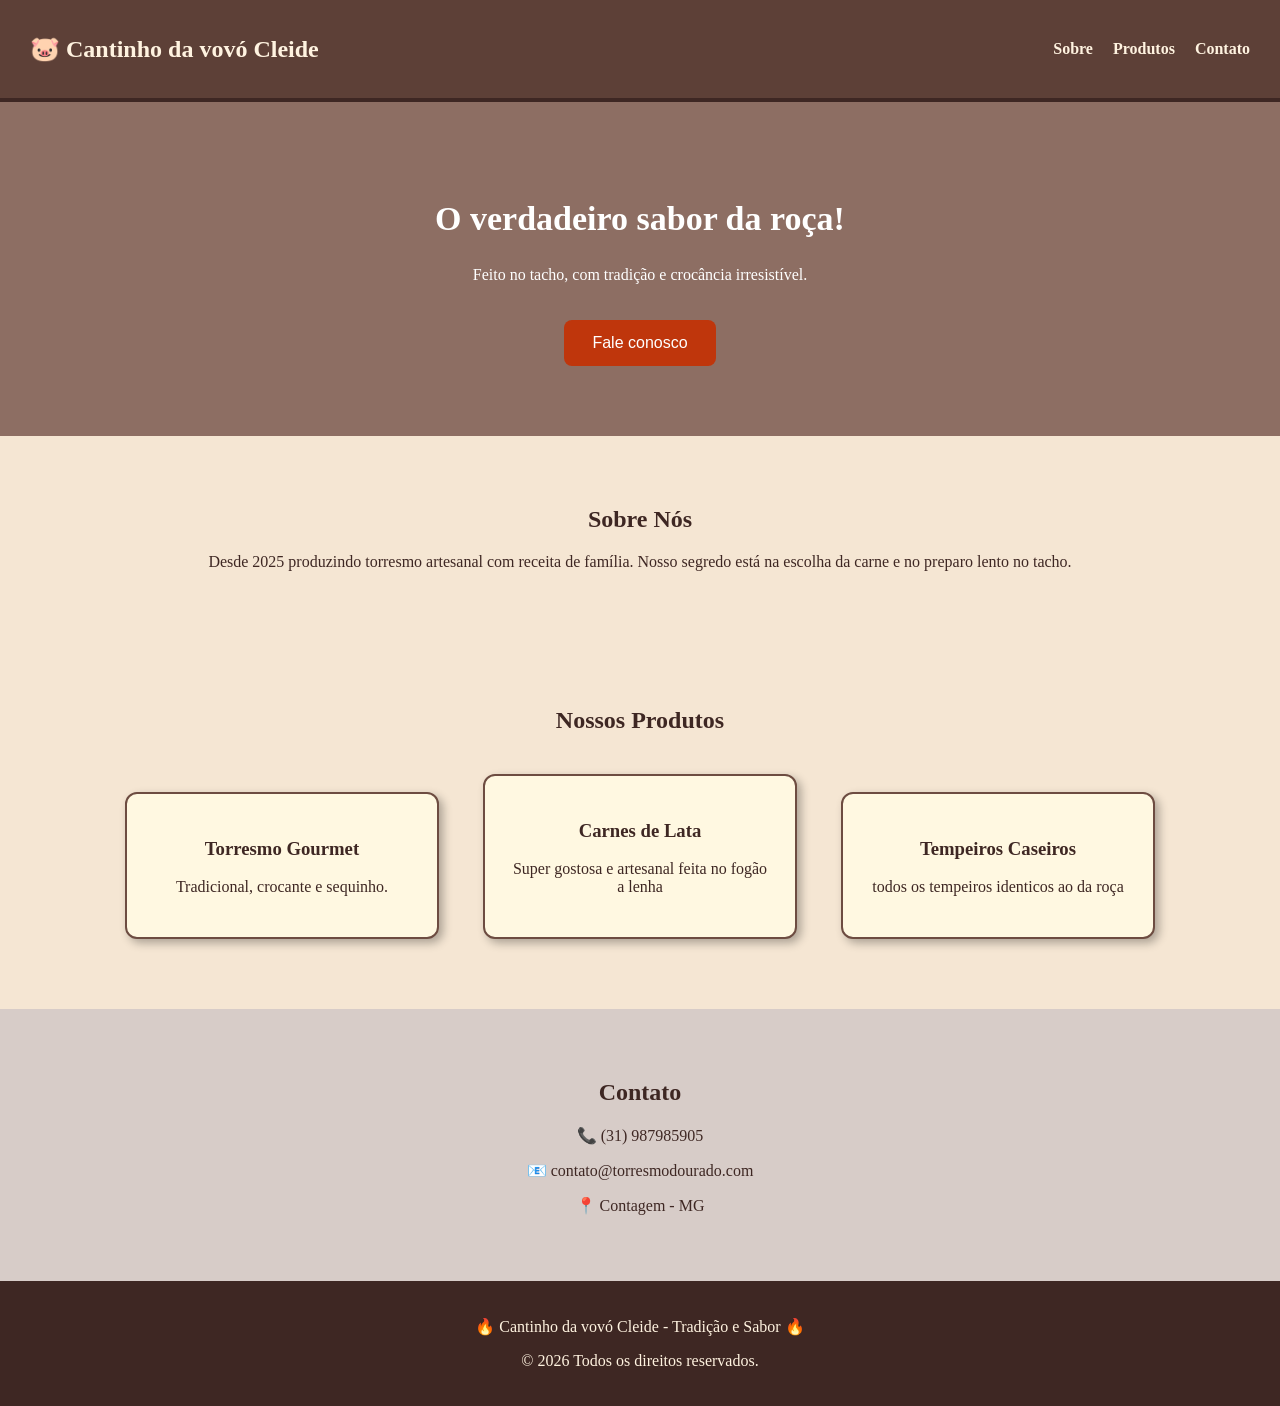
<file: site/site.html>
<!DOCTYPE html>
<html lang="pt-br">
<head>
    <meta charset="UTF-8">
    <title>Cantinho da vovó Cleide - Sabor da Fazenda</title>
    <link rel="stylesheet" href="site.css">
</head>
<body>

    <!-- MENU -->
    <nav>
        <h1>🐷 Cantinho da vovó Cleide</h1>
        <ul>
            <li><a href="#sobre">Sobre</a></li>
            <li><a href="#produtos">Produtos</a></li>
            <li><a href="#contato">Contato</a></li>
        </ul>
    </nav>

    <!-- BANNER -->
    <header>
        <h2>O verdadeiro sabor da roça!</h2>
        <p>Feito no tacho, com tradição e crocância irresistível.</p>

        <!-- BOTÃO QUE ABRE O WHATSAPP -->
        <a href="https://wa.me/5531987985905" target="_blank">
            <button>Fale conosco</button>
        </a>
    </header>

    <!-- SOBRE -->
    <section id="sobre">
        <h2>Sobre Nós</h2>
        <p>
            Desde 2025 produzindo torresmo artesanal com receita de família.
            Nosso segredo está na escolha da carne e no preparo lento no tacho.
        </p>
    </section>

    <!-- PRODUTOS -->
    <section id="produtos">
        <h2>Nossos Produtos</h2>

        <div class="card">
            <h3>Torresmo Gourmet</h3>
            <p>Tradicional, crocante e sequinho.</p>
        </div>

        <div class="card">
            <h3>Carnes de Lata</h3>
            <p>Super gostosa e artesanal feita no fogão a lenha</p>
        </div>

        <div class="card">
            <h3>Tempeiros Caseiros</h3>
            <p>todos os tempeiros identicos ao da roça</p>
        </div>
    </section>

    <!-- CONTATO -->
    <section id="contato">
        <h2>Contato</h2>
        <p>📞 (31) 987985905</p>
        <p>📧 contato@torresmodourado.com</p>
        <p>📍 Contagem - MG</p>
    </section>

    <!-- RODAPÉ -->
    <footer>
        <p>🔥 Cantinho da vovó Cleide - Tradição e Sabor 🔥</p>
        <p>© 2026 Todos os direitos reservados.</p>
    </footer>

</body>
</html>
</file>
<file: site/site.css>
body {
    margin: 0;
    font-family: Georgia, serif;
    background-color: #f5e6d3; /* tom bege rústico */
    color: #3e2723; /* marrom escuro */
}

/* MENU */
nav {
    background-color: #5d4037; /* marrom madeira */
    color: #fff3e0;
    display: flex;
    justify-content: space-between;
    align-items: center;
    padding: 15px 30px;
    border-bottom: 4px solid #3e2723;
}

nav ul {
    list-style: none;
    display: flex;
    gap: 20px;
}

nav a {
    color: #fff3e0;
    text-decoration: none;
    font-weight: bold;
}

nav a:hover {
    color: #ffcc80;
}

/* BANNER */
header {
    background-color: #8d6e63;
    text-align: center;
    padding: 70px 20px;
    color: white;
}

header h2 {
    font-size: 34px;
}

button {
    background-color: #bf360c; /* vermelho churrasco */
    border: none;
    padding: 14px 28px;
    font-size: 16px;
    cursor: pointer;
    color: white;
    border-radius: 8px;
    margin-top: 20px;
}

button:hover {
    background-color: #8d2600;
}

/* SEÇÕES */
section {
    padding: 50px 20px;
    text-align: center;
}

/* CARDS */
.card {
    background-color: #fff8e1;
    display: inline-block;
    width: 260px;
    margin: 20px;
    padding: 25px;
    border-radius: 12px;
    border: 2px solid #6d4c41;
    box-shadow: 4px 4px 10px rgba(0,0,0,0.3);
}

/* CONTATO */
#contato {
    background-color: #d7ccc8;
}

/* RODAPÉ */
footer {
    background-color: #3e2723;
    color: #fff3e0;
    text-align: center;
    padding: 20px;
}
</file>
